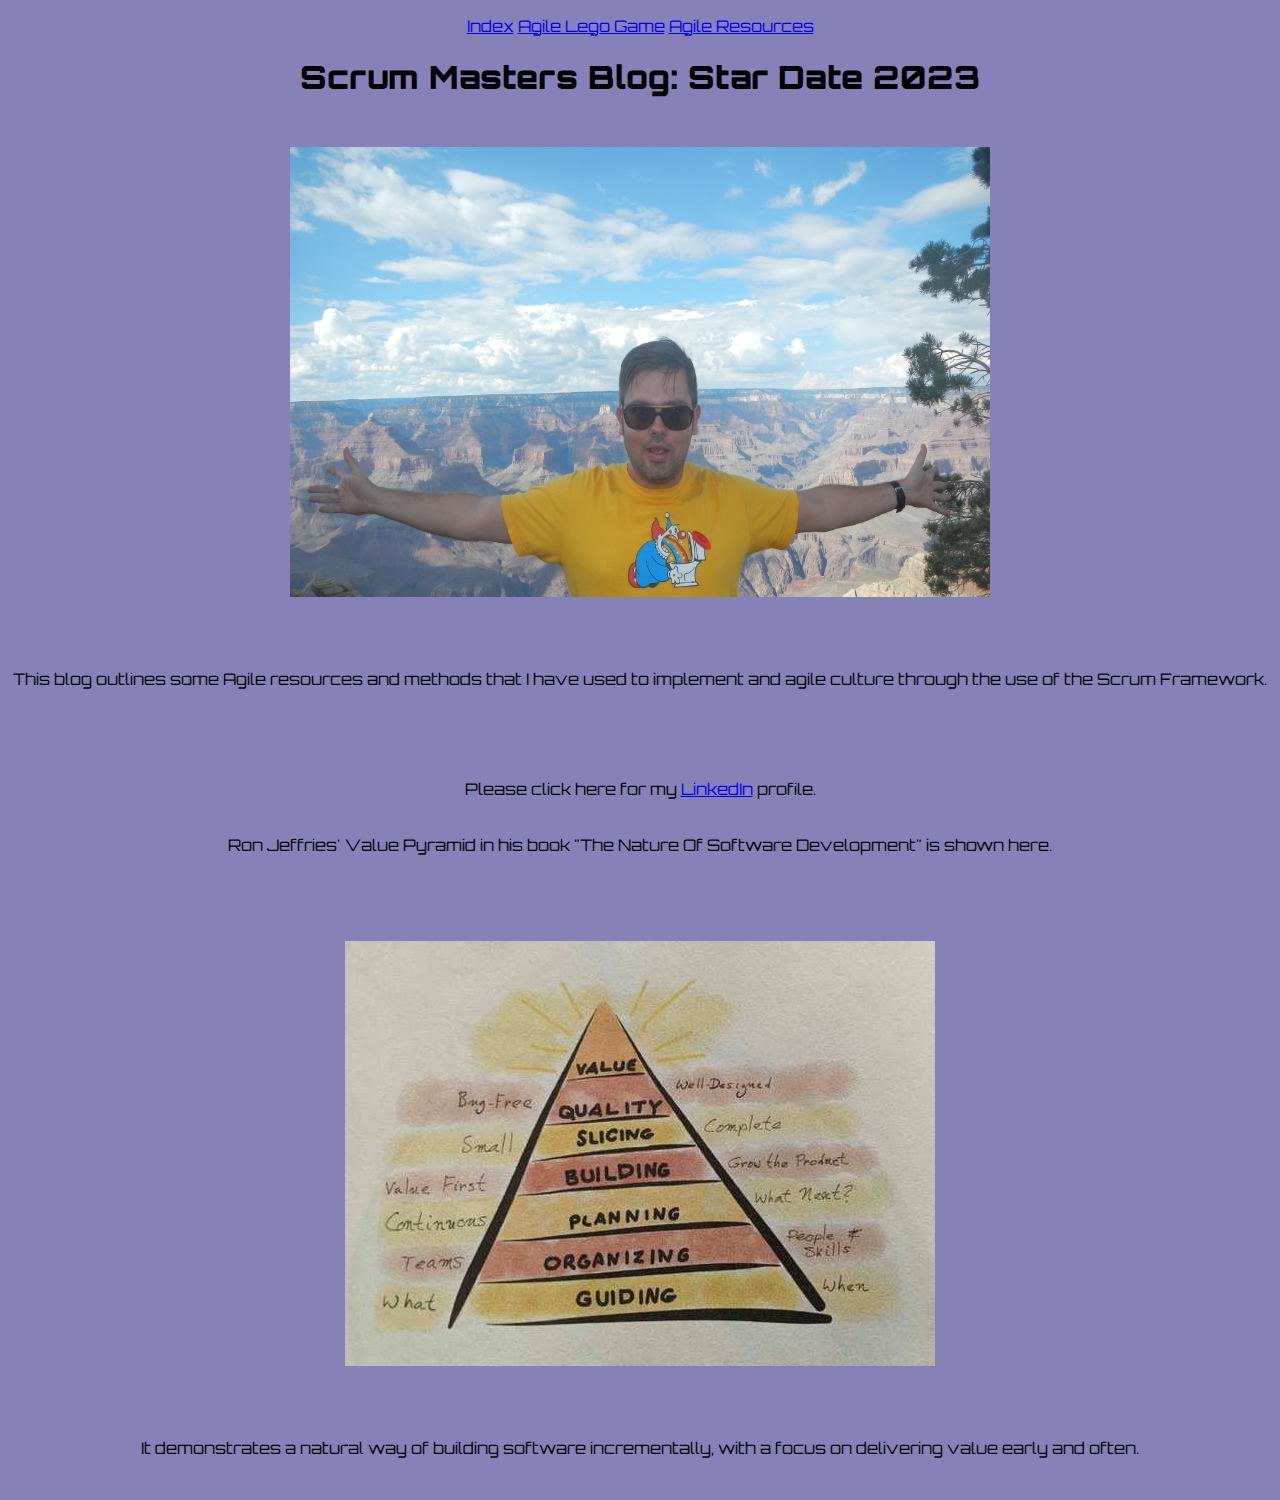
<file: index.html>
<!DOCTYPE html>
<html lang="en">
<head>
    <meta charset="UTF-8">
    <title>Document</title>
    <link rel="stylesheet" href="style.css">

</body>  
  <p>  <a href="index.html">Index</a>
    <a href="lego.html">Agile Lego Game</a>
    <a href="resources.html">Agile Resources</a></p>


</head>
<div>
<p>
<h1><b>Scrum Masters Blog: Star Date 2023</b>
    <p class= "large" >
    <link rel="stylesheet" href="style.css">  </h1> 

    <p><img src="DSCN0917.jpg" alt="canyon" width="700" height="450" /></p>

</p>
<br>
<br>
<div>
<body> 
    <p>This blog outlines some Agile resources and methods that I have used to implement and agile culture through the use of the Scrum Framework.  </p>
<br>    

</div>

<p>
<br> 
<br> 
    Please click here for my <a href="https://www.linkedin.com/in/tobias-powell-ba-hons-pmp-csm-01b0554/"target="_blank"> LinkedIn</a> profile.
<br>
<br>

<p> Ron Jeffries' Value Pyramid in his book "The Nature Of Software Development" is shown here. </p>
    

<br>
<br>
<br>
<p><img src="value-pyramid.jpg" alt="pyramid"></p>
<br>
<br>
<p>  It demonstrates a natural way of building software incrementally, with a focus on delivering value early and often. </p>
<br>

</body>


</html>
</file>
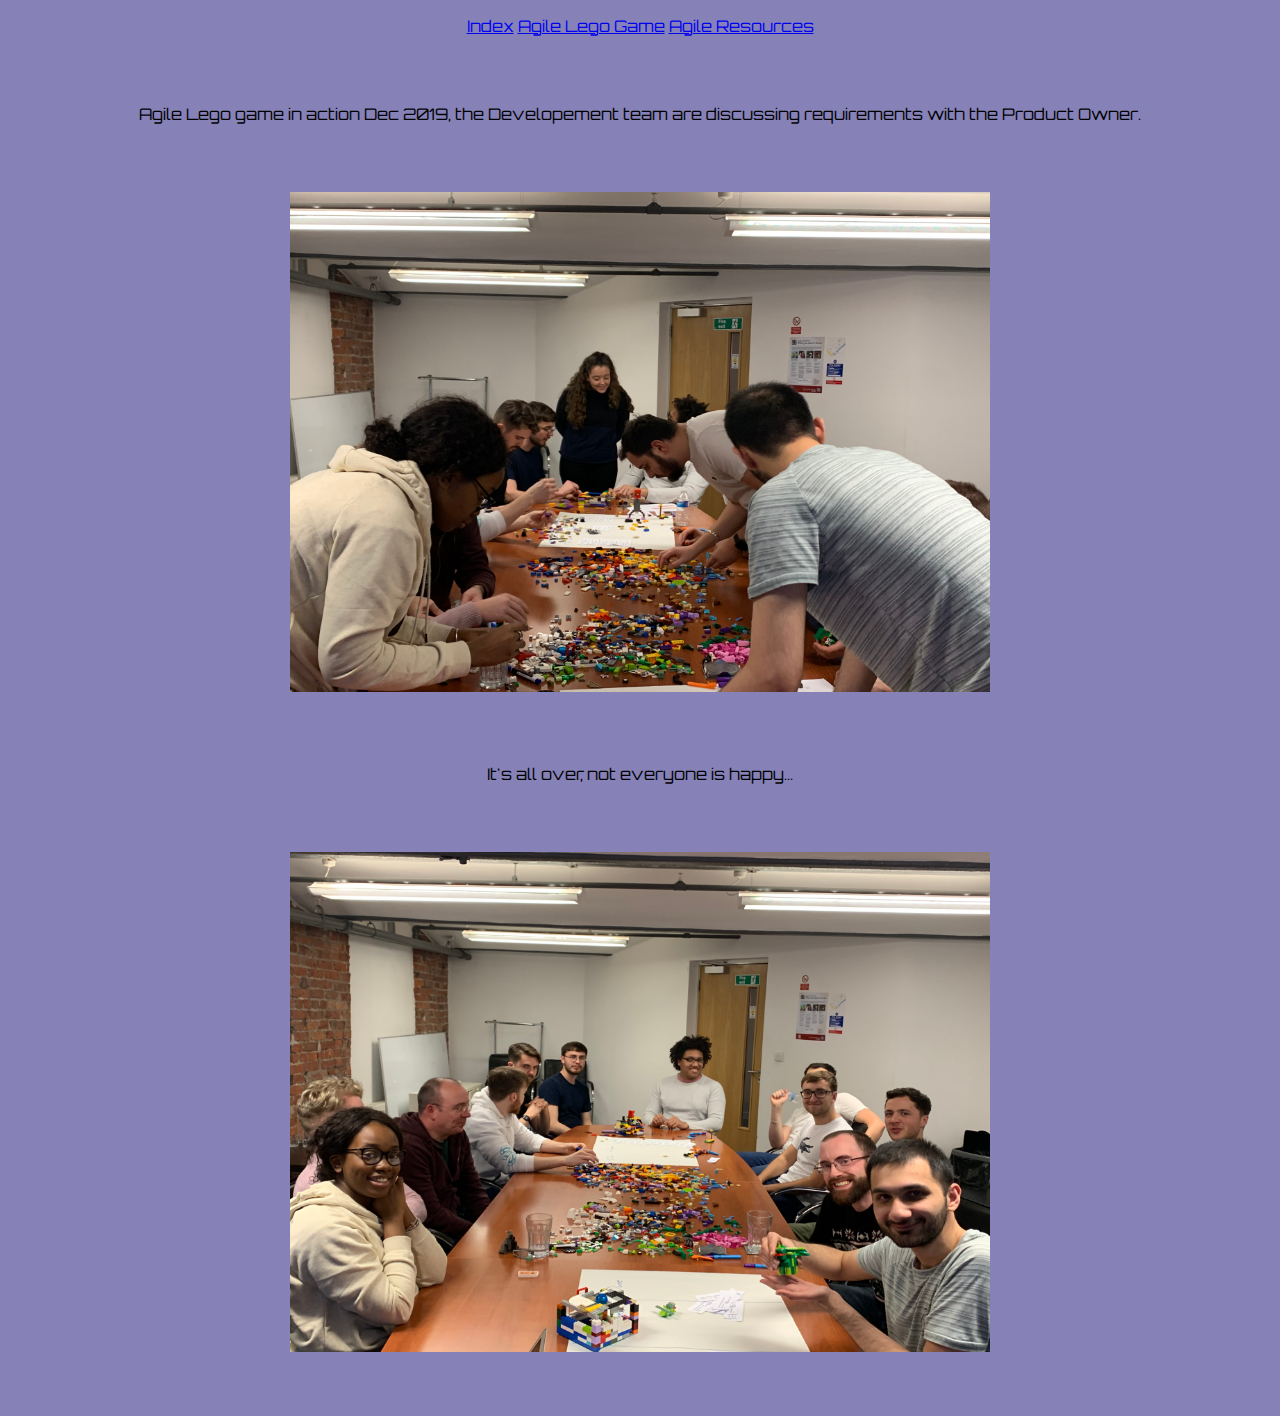
<file: lego.html>
<!DOCTYPE html>
<html lang="en">
<head>
    <meta charset="UTF-8">
    <meta name="viewport" content="width=, initial-scale=1.0">
    <title>legogame</title>
    <link rel="stylesheet" href="style.css">  
</head>

<body>
<p>
    <a href="index.html">Index</a>
    <a href="lego.html">Agile Lego Game</a>
    <a href="resources.html">Agile Resources</a></p>

    <br>
    <br>
  <p> Agile Lego game in action Dec 2019, the Developement team are discussing requirements with the Product Owner. </p>
    <br>
    <br>
    <p><img src="IMG_9222.jpeg" alt="lego1" width="700" height="500" />
    </p>

    <br>
    <br>
    <p> It's all over, not everyone is happy...</p>
    <br>
    <br>
    <p><img src="IMG_9228.jpeg" alt="lego2" 
         width="700" 
         height="500" />
    </p>
    <br>   
    <br>
    <b>   
    <b>

</body>
</html>
</file>
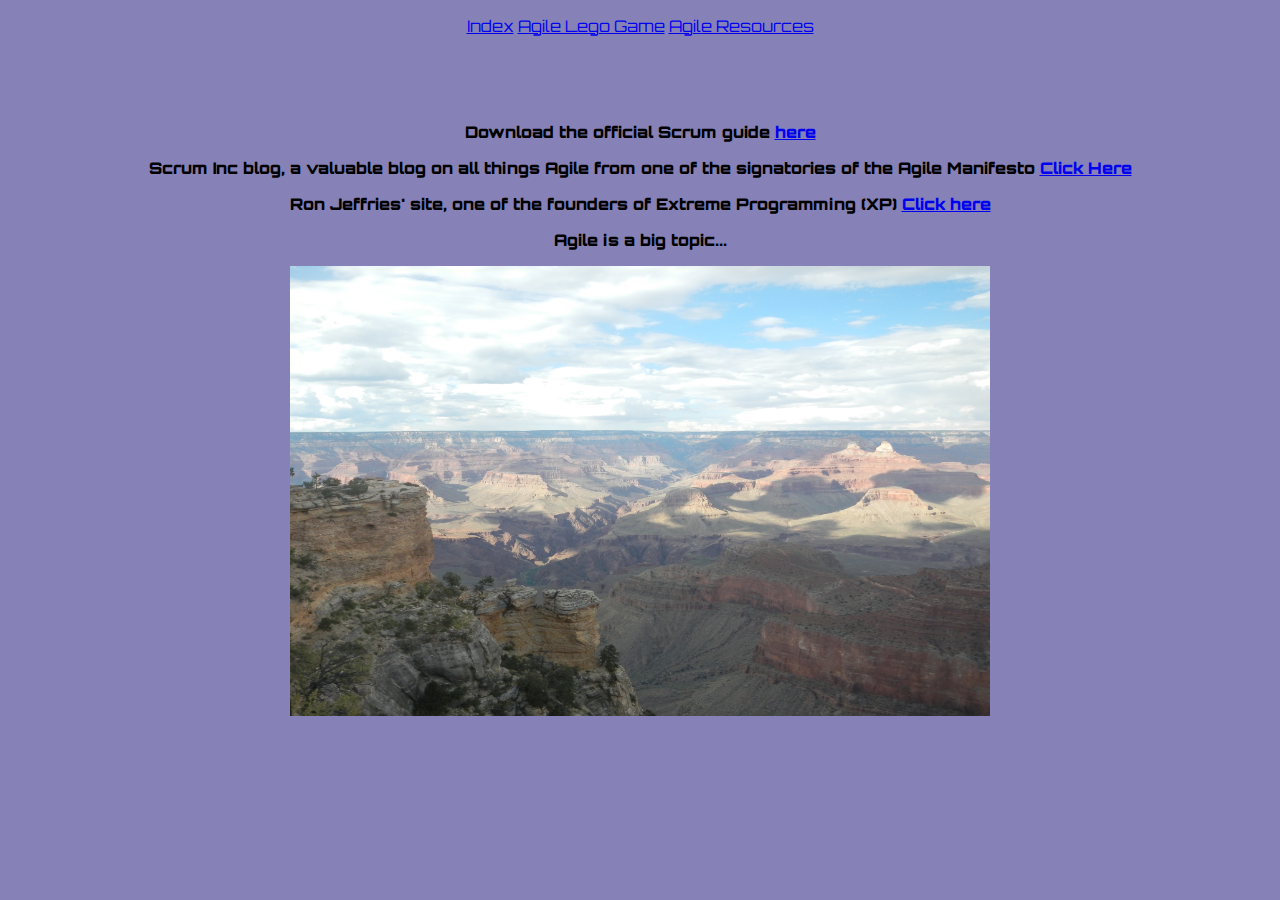
<file: resources.html>
<!DOCTYPE html>
<html lang="en">
<head>
    <meta charset="UTF-8">
    <meta name="viewport" content="width=, initial-scale=1.0">
    <title>legogame</title>
    <link rel="stylesheet" href="style.css">  
</head>

<body>
<p>
    <a href="index.html">Index</a>
    <a href="lego.html">Agile Lego Game</a>
    <a href="resources.html">Agile Resources</a></p>
<b>
<b>
<br>
<br>
<br>
<p> Download the official Scrum guide <a href="https://www.scrumguides.org/download.html"target="_blank"> here</a></p> 
<b>
<p> Scrum Inc blog, a valuable blog on all things Agile from one of the signatories of the Agile Manifesto <a href="https://www.scruminc.com/scrum-blog/"target="_blank"> Click Here</a></p> 
<b>
<p> Ron Jeffries' site, one of the founders of Extreme Programming (XP) <a href="https://www.ronjeffries.com/"target="_blank"> Click here</a></p> 
<b>
<b>
<b>
<p>Agile is a big topic...</p>
<b>
<b>
<p><img src="DSCN0931.jpg" alt="gc" width="700" height="450" /></p>
<b>
<b>
<b>
</file>
<file: style.css>
@import url('https://fonts.googleapis.com/css2?family=Orbitron:wght@700&display=swap');

body{background-color:rgb(134, 130, 184);

}

p,h1 {text-align:center;

font-family: 'Orbitron', sans-serif;
}

.large {font-size:50px}
</file>
